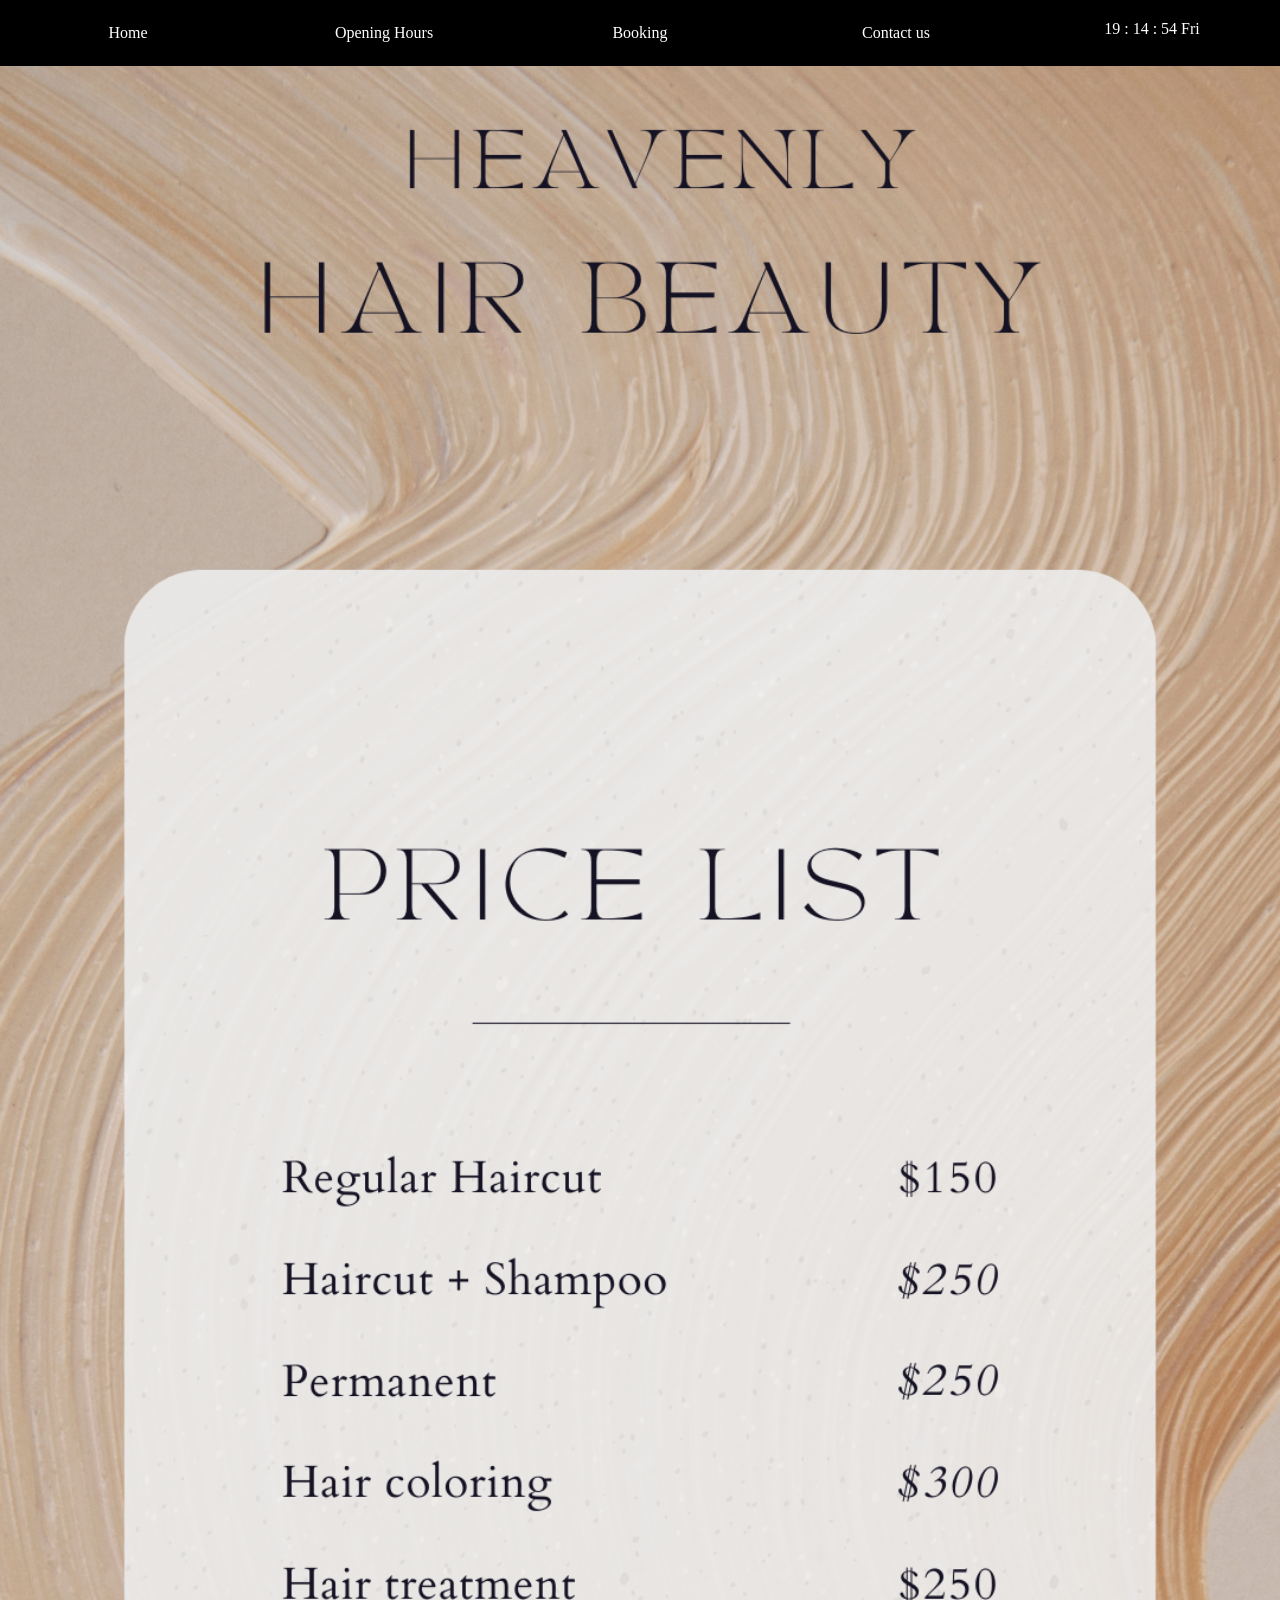
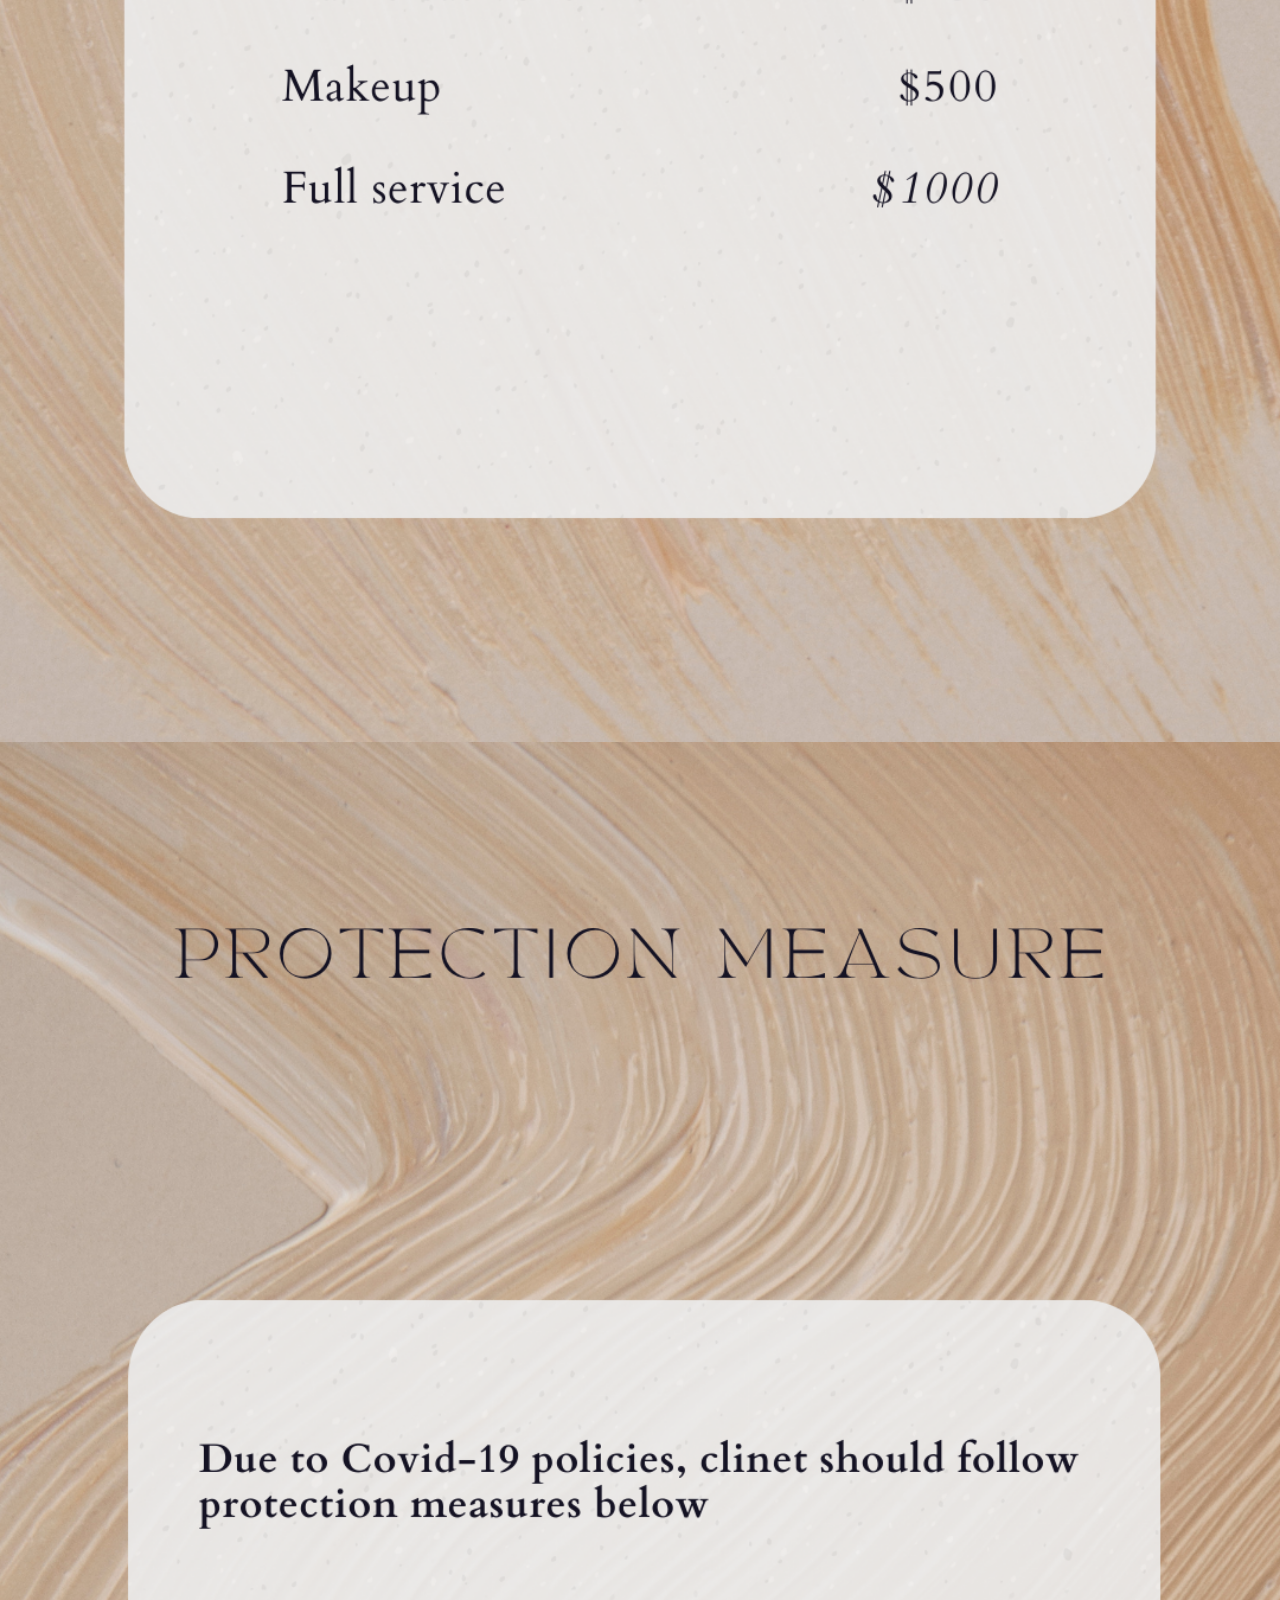
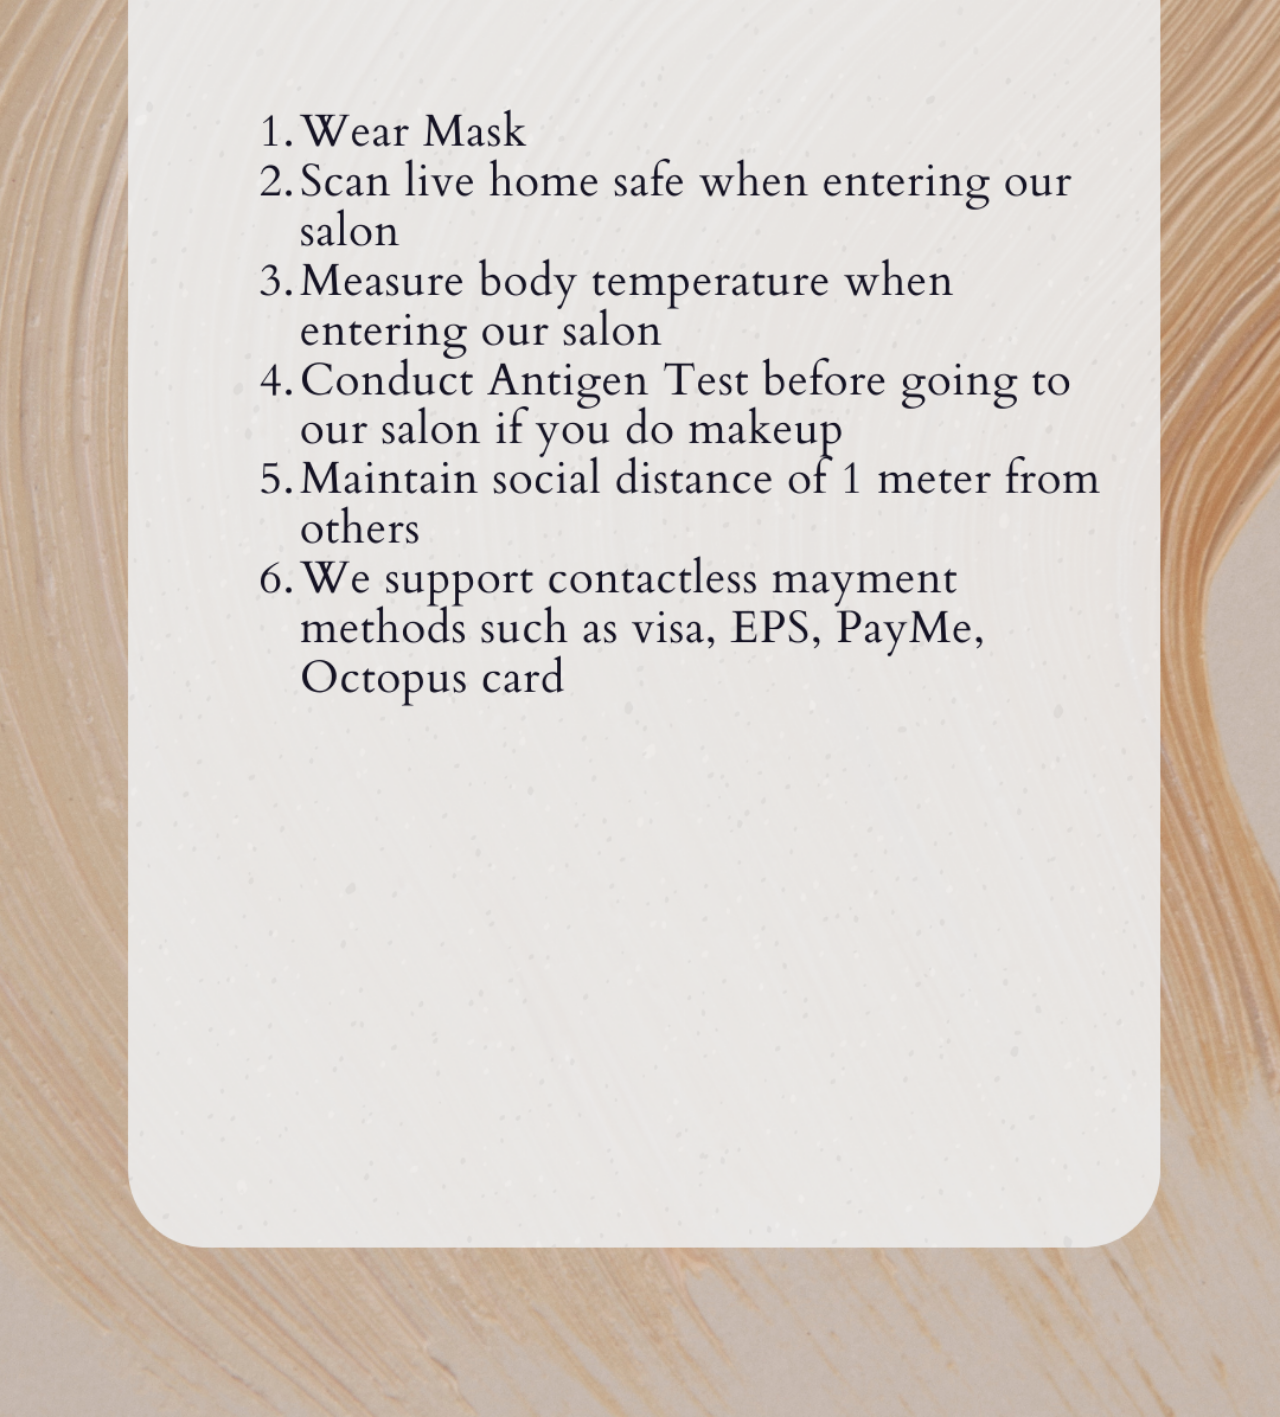
<file: index.html>
<!DOCTYPE HTML>
<head>
	<title>Heavenly Hair Beauty</title>	
	<meta name="viewport" content="width=device-width, initial-scale=1.0">
	<meta charse="utf-8">
    <link rel="icon" href="resource/icon.png">
	<link rel="stylesheet" href="style.css">
    <script src="style.js" defer></script>    
</head>
<body style="background-color:#c98f1384">
	<ul class="nav">	
        <li><a  href="index.html">Home</a></li>
        <li><a  href="hours.html">Opening Hours</a></li>
        <li><a  href="booking.html">Booking</a></li>
        <li><a  href="contactus.html">Contact us</a></li>  
        <li>
            <clock>
                    <span id="hours">00</span>
                    <span>:</span>
                    <span id="minutes">00</span>
                    <span>:</span>
                    <span id="seconds">00</span>
                    <span id="weekday">(Null)</span>
            </clock>
        </li>
    </ul>	
    <div class="grid-homepage"
        <div class="wrapper">
            <img class="basic-img" src="resource/pricelist.png" alt="Price List">
            <img class="basic-img" src="resource/protection.png" alt="Price List">
        </div>
    </div>
</body>
</file>
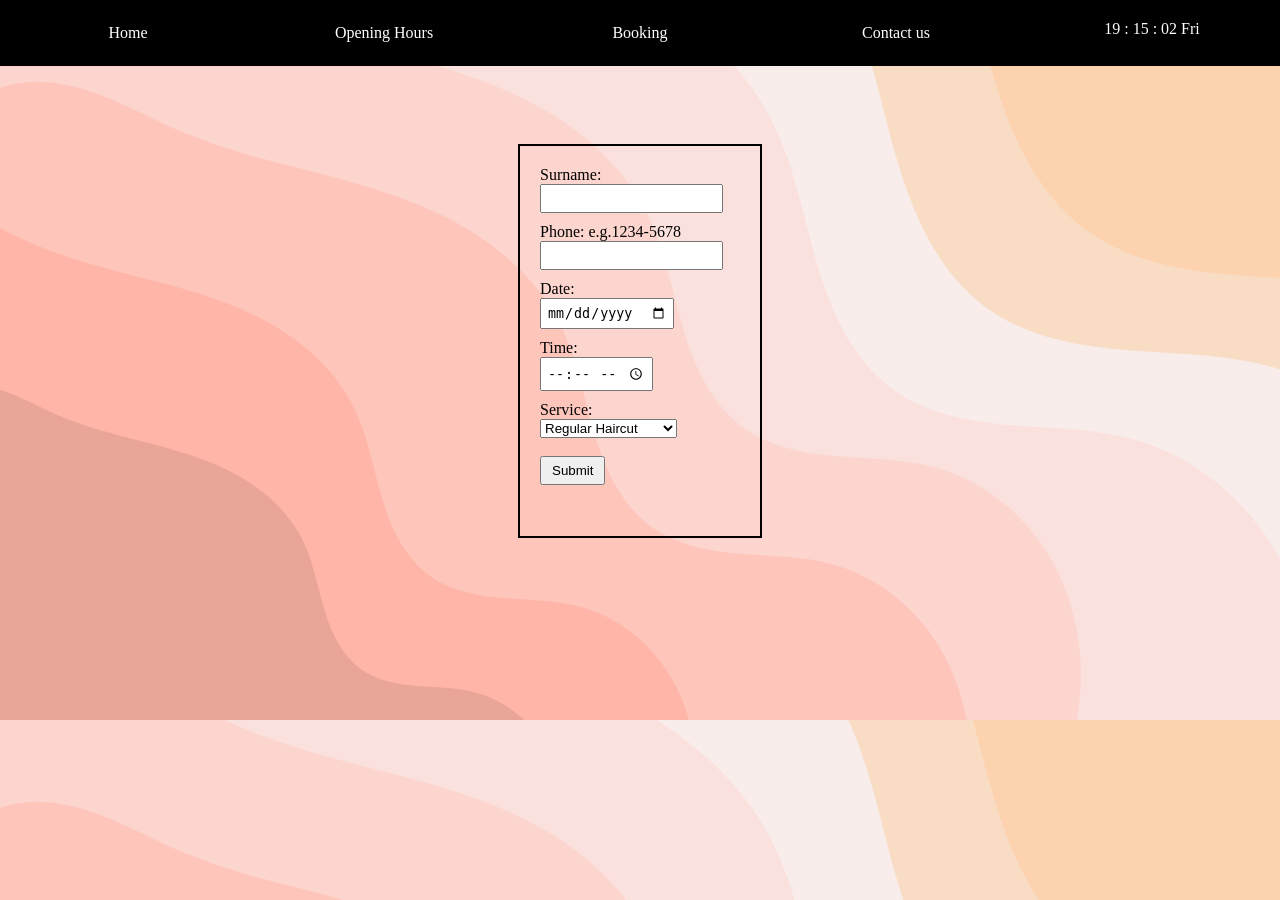
<file: booking.html>
<!DOCTYPE HTML>
<head>
	<title>Heavenly Hair Beauty</title>	
	<meta name="viewport" content="width=device-width, initial-scale=1.0">
	<meta charse="utf-8">
    <link rel="icon" href="resource/icon.png">
	<link rel="stylesheet" href="style.css">
    <script src="style.js" defer></script>
</head>
<style>
    body{
        background-image: url("resource/booking.png");
        width:100%;
        background-size: cover;
    }
</style>
<body style="background-color: 	#ed81b9b9">
	<ul class="nav">	
        <li><a  href="index.html">Home</a></li>
        <li><a  href="hours.html">Opening Hours</a></li>
        <li><a  href="booking.html">Booking</a></li>
        <li><a  href="contactus.html">Contact us</a></li>    
        <li>
            <clock>
                    <span id="hours">00</span>
                    <span>:</span>
                    <span id="minutes">00</span>
                    <span>:</span>
                    <span id="seconds">00</span>
                    <span id="weekday">(Null)</span>
            </clock>
        </li>   
    </ul>
    
    <form>
        <label for="name">Surname:</label><br>
        <input type="text" id="name" name="name" required><br>
        <label for="phone">Phone: e.g.1234-5678</label><br>
        <input type="tel" id="phone" name="phone" pattern="[0-9]{{4}-[0-9]{4}}"> <br>
        <label for="date">Date:</label><br>
        <input type="date" id="date" name="date"><br>
        <label for="time">Time:</label><br>
        <input type="time" id="time" name="time" required><br>
        <label for="service">Service:</label><br>
        <select id="service" name="service">
          <option value="Regular Haircut">Regular Haircut</option>
          <option value=">Haircut + Shampoo">Haircut + Shampoo</option>
          <option value="Permanent">Permanent</option>
          <option value="Hair coloring">Hair coloring</option>
          <option value="Hair treatment">Hair treatment</option>
          <option value="Makeup">Makeup</option>
          <option value="Full service">Full service</option>
        </select><br><br>
        
        <button type="submit" >Submit</button>
       
      </form>   		
      

</body>
</file>
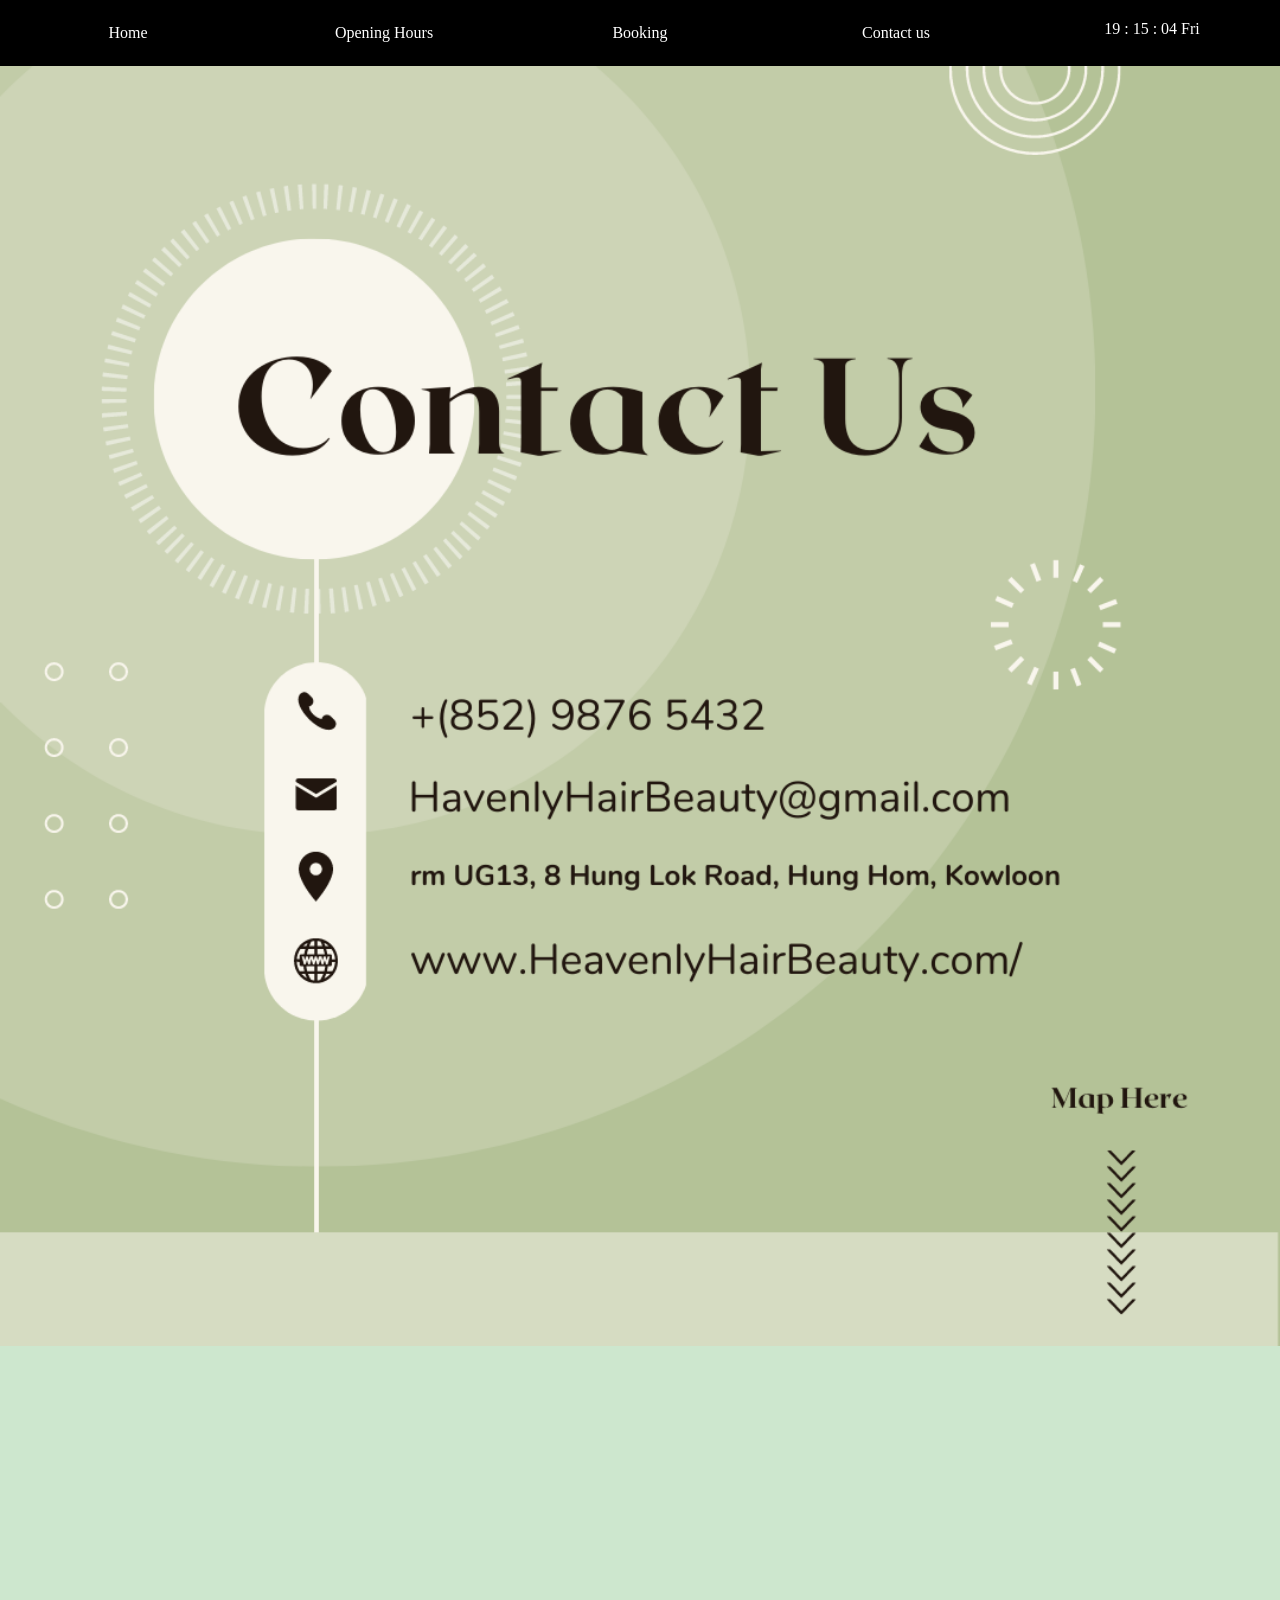
<file: contactus.html>
<!DOCTYPE HTML>
<head>
	<title>Heavenly Hair Beauty</title>	
	<meta name="viewport" content="width=device-width, initial-scale=1.0">
	<meta charse="utf-8">
    <link rel="icon" href="resource/icon.png">
	<link rel="stylesheet" href="style.css">
    <script src="style.js" defer></script>
</head>


<body style="background-color:#b5dcb6a9">
    
	<ul class="nav">	
        <li><a  href="index.html">Home</a></li>
        <li><a  href="hours.html">Opening Hours</a></li>
        <li><a  href="booking.html">Booking</a></li>
        <li><a  href="contactus.html">Contact us</a></li>   
        <li>
            <clock>
                    <span id="hours">00</span>
                    <span>:</span>
                    <span id="minutes">00</span>
                    <span>:</span>
                    <span id="seconds">00</span>
                    <span id="weekday">(Null)</span>
            </clock>
        </li>    
    </ul>
    <div class="grid-contactus">
        
        <div class="warpper">
            <img class="basic-img" src="resource/contactus.png" alt="Contact Us">
            <iframe class="map" src="https://www.google.com/maps/embed?pb=!1m18!1m12!1m3!1d1552.0146911869317!2d114.18406135878791!3d22.303196795481984!2m3!1f0!2f0!3f0!3m2!1i1024!2i768!4f13.1!3m3!1m2!1s0x340400e6d06d7c1b%3A0xc56b4441ff21dd71!2z6aaZ5riv55CG5bel5aSn5a2457SF56Oh54Gj5qCh5ZyS!5e0!3m2!1szh-TW!2shk!4v1677858665116!5m2!1szh-TW!2shk" width="600" height="450" style="border:0;" allowfullscreen="" loading="lazy" referrerpolicy="no-referrer-when-downgrade"></iframe>
        </div>
    </div>
</body>
</file>
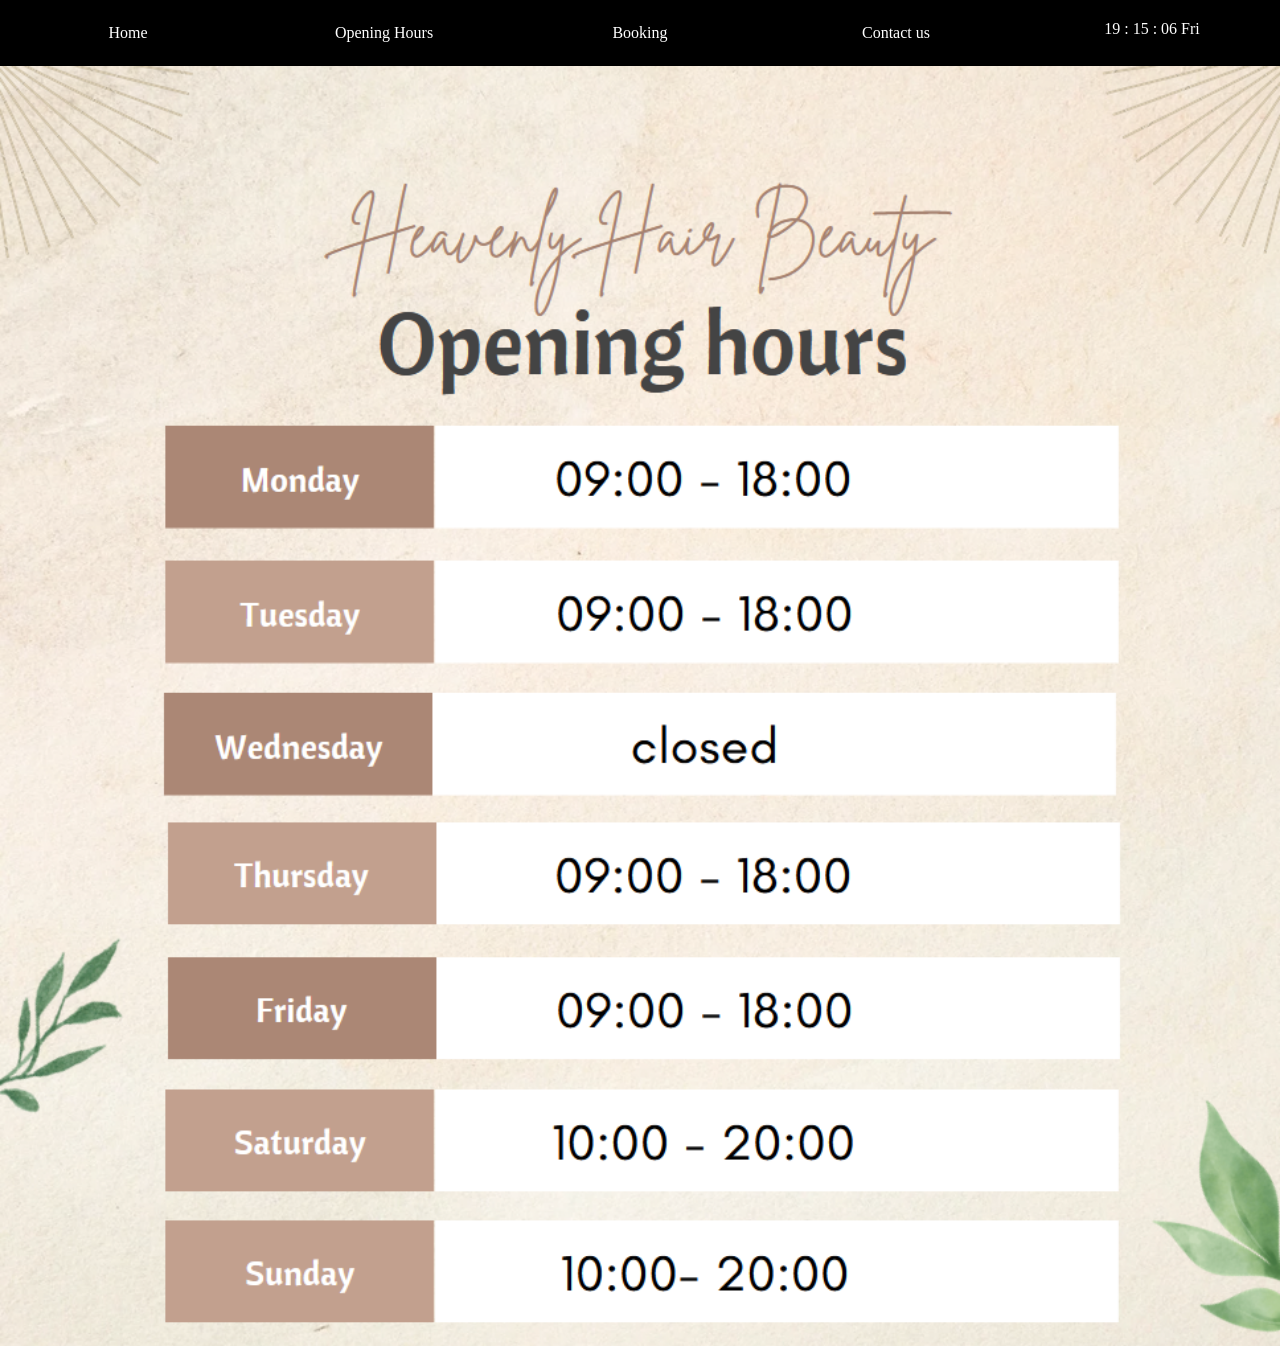
<file: hours.html>
<!DOCTYPE HTML>
<head>
	<title>Heavenly Hair Beauty</title>	
	<meta name="viewport" content="width=device-width, initial-scale=1.0">
	<meta charse="utf-8">
    <link rel="icon" href="resource/icon.png">
    <link rel="stylesheet" href="style.css">
    <script src="style.js" defer></script>
</head>
<body style="background-color:#da9b437e">
	<ul class="nav">	
        <li><a  href="index.html">Home</a></li>
        <li><a  href="hours.html">Opening Hours</a></li>
        <li><a  href="booking.html">Booking</a></li>
        <li><a  href="contactus.html">Contact us</a></li>    
        <li>
            <clock>
                    <span id="hours">00</span>
                    <span>:</span>
                    <span id="minutes">00</span>
                    <span>:</span>
                    <span id="seconds">00</span>
                    <span id="weekday">(Null)</span>
            </clock>
        </li>   
    </ul>	
    <div class="wrapper">
        <img class="basic-img" src="resource/openinghours.png" alt="opening hours">
    </div>
</body>
</file>
<file: style.css>
/*Universial config*/
*{
    margin: 0;
    padding: 0;
    z-index: 0;
}


/*body config*/
body{
  position:relative;

}
/*wrapper*/
.wrapper{
  width:100%;
}
/*photo config*/
.basic-img{
  position:relative;
  top:120px;
  width:100%;
}

@media screen and (min-width: 600px) {
  .basic-img{
    top:116px;
  }
}

@media screen and (min-width: 1000px) {
  .basic-img{
    top:66px;
  }
}



.map{
  position:relative;
  top:120px;
  width:100%;
  bottom:0px;
  aspect-ratio: 1;
}

@media screen and (min-width: 600px) {
  .map{
    top:116px;
  }
}

@media screen and (min-width: 1000px) {
  .map{
    top:66px;
  }
}

/*photo config end*/

/*nav bar*/
ul.nav {
  display: grid;
  grid-template-rows: repeat(4, 1fr); 
  grid-template-columns: none; 
  position: fixed;
  top: 0;
  width: 100%;
  list-style-type: none;
  border:0px solid rgb(255, 255, 255);
  border-width:0px 0;
  margin: 0;
  padding: 0;
  overflow: auto;
  background-color: rgb(0, 0, 0);
  z-index: 9999; 
}

ul.nav li {float: left;}

ul.nav li a {
  display: block;
  color: rgb(255, 255, 255);
  text-align: center;
  padding: 6px 4px 6px;
  text-decoration: none;  
}

ul.nav li a:hover {
  background-color: rgb(128, 128, 128);

}

ul.nav li clock{
  display:none;
}


@media screen and (min-width: 600px) {
  ul.nav {
    grid-template-rows: repeat(2, 1fr);
    grid-template-columns: repeat(2, 1fr);    
  }

  ul.nav li a {
    transition: all 0.2s ease 0s;
    display: block;
    color: rgb(255, 255, 255);
    text-align: center;
    padding: 20px 16px 20px;
    text-decoration: none;
  }

  ul.nav li clock{
    display:none;
  }
}

@media screen and (min-width: 1000px) {
  ul.nav {
    grid-template-columns: repeat(5, 1fr);  
    grid-template-rows:none;
  }

  ul.nav li a {
    display: block;
    color: rgb(255, 255, 255);
    text-align: center;
    padding: 24px 18px 24px;
    text-decoration: none;
  }

  ul.nav li clock{
    transition: all 0.2s ease 0s;
    display: block;
    color: rgb(255, 255, 255);
    text-align: center;
    padding: 20px 16px 20px;
    text-decoration: none;
  }
}
/*nav bar end*/

/*grid layout*/
.grid-contactus{
  display: grid;
  grid-template-rows: 10fr 1fr;
  gap: none;
  top: 66px;
}

.grid-homepage{
  display: grid;
  grid-template-rows: 1fr 1fr;
  gap: none;
  top: 66px;
}
/*grid layout end*/

/*form*/
form {
  top:144px;
  position:relative;
  margin: 0 auto;
  border: 2px solid black;
  padding: 20px;
  width:200px;
  height:350px;
  z-index: 1;
}

label {
  margin-bottom: 5px;
}

input {
  margin-bottom: 10px;
  padding: 5px;
  left:80px;
}

button {
  padding: 5px 10px;
}

table {
  border-collapse: collapse;
  width: 100%;
}
/*form end*/
</file>
